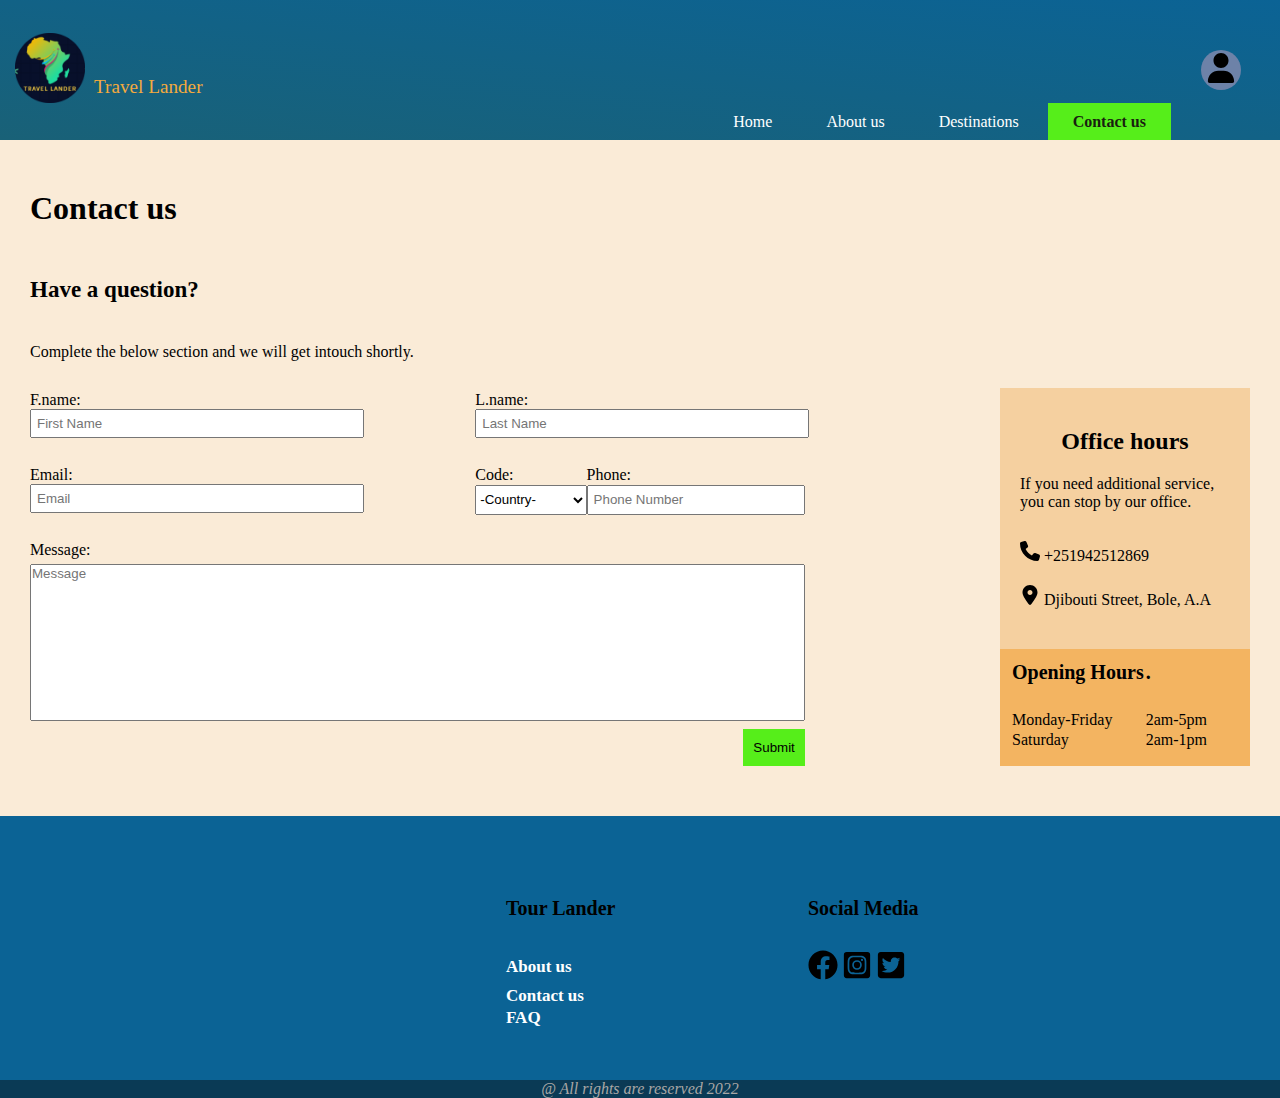
<file: 3Contact_us.html>
<!DOCTYPE html>
<html lang="en">
    <head>
        <meta charset="UTF-8">
        <meta http-equiv="X-UA-Compatible" content="IE=edge">
        <meta name="viewport" content="width=device-width, initial-scale=1.0">
        <link href="3Contact_us.css" rel="stylesheet">
        <title>TRAVEL LANDER| Contact us</title>
    </head>
    <body>
        <header>
            <div class="logo">
                <div class="menu-container">
                    <div class="menu" id="menu">
                        <div class="menu-line"></div>
                        <div class="menu-line"></div>
                        <div class="menu-line"></div>
                    </div>
                </div>
                <div class="logo-division">
                    <img class="logo__image" src="src_pictures/logo.png" alt="company logo" width="70px" height="70px">
                    <span class="logo__company-name">Travel Lander</span>
                </div>
                <section class="user-logo-container">
                    <div class="user-logo"><a title="My Account" href="7My_Account.html"><img class="user-logo__img" src="src_pictures/user-solid.svg" alt="user logo" height="30px" width="30px"></a></div>
                </section>
            </div>
            <div class="links-container" id="links-container">
                <div class="links">
                    <a class="links__a" href="index.html">Home</a>
                    <a class="links__a" href="4About_us.html">About us</a>
                    <a class="links__a" href="2Destinations.html">Destinations</a>
                    <a class="links__a" href="3Contact_us.html">Contact us</a>
                </div>
                <section class="user-logo-container-disp">
                    <div class="user-logo"><a title="My Account" href="7My_Account.html"><img class="user-logo__img" src="src_pictures/user-solid.svg" alt="user logo" height="30px" width="30px"></a></div>
                </section>
            </div>
        </header>
        <div class="container">
            <div class="description">
                <h1 class="description__h1">Contact us</h1>
                <h2 class="description__h2">Have a question?</h2>
                <p class="description__p">Complete the below section and we will get intouch shortly.</p>
                <form class="form">
                    <section class="form-sections">
                        <label for="fname">F.name:</label>
                        <input id="fname" class= "input" type="text" placeholder="First Name">
                        <small id="small">*Required</small>
                    </section>
                    <section class="last-name-container">
                        <label for="lname">L.name:</label>
                        <input id="lname" class= "input" type="text" placeholder="Last Name">
                        <small id="small">*Required</small>
                    </section>
                    <section class="email-conatiner">
                        <label for="email">Email:</label>
                        <input id="email" class= "input" type="text" placeholder="Email">
                        <small id="small">*Required</small>
                    </section>
                    <section class="phone-number-container">
                        <label id="phone-number__code" for=country-code>Code:</label>
                        <select Class="country-code" id="country-code">
                            <option class="country-code__options" value="" select="selected">-Country-</option>
                            <option class="country-code__options" vlaue="" select="selected">CAN(+1)</option>
                            <option class="country-code__options" vlaue="" select="selected">ETH(+251)</option>
                            <option class="country-code__options" vlaue="" select="selected">USA(+1)</option>
                            <option class="country-code__options" vlaue="" select="selected">NGA(+234)</option>
                            <option class="country-code__options" vlaue="" select="selected">RUS(+7)</option>
                        </select>
                        <label for="phone-number__number">Phone:</label>
                        <input id="phone-number__number" type="text" placeholder="Phone Number">
                        <small id="small">*Required</small>
                    </section>
                    <section class="form-section-message">
                        <label for="message">Message:</label>
                        <input id="message" class= "input-message" type="text" placeholder="Message">
                        <small id="small">*Required</small>
                    </section>
                    <section class="form-section-button">
                        <button id="submit-button" class="submit-button" type="submit">Submit</button>
                    </section>
                </form>
            </div>
            <div class="container-office-hours">
                <div class="office-hours">
                    <section class="office-hours-upper">
                        <h2 class="office-hours-upper__h2">Office hours</h2>
                        <p class="office-hours-upper__p">If you need additional service, you can stop by our office.</p>
                        <section id="phone">
                            <img src="src_pictures/phone.svg" alt="Phone icon" height="20px" width="20px">
                            +251942512869
                        </section>
                        <section id="location">
                            <img src="src_pictures/location.svg" alt="Location icon" height="20px" width="20px">
                            Djibouti Street, Bole, A.A
                        </section>
                    </section>
                    <section class="office-hours-foot">
                    <table class="opening-hours-table">
                        <tr>
                            <th class="opening-hours-table__th">Opening Hours</th>
                            <th class="opening-hours-table__th">.</th>
                        </tr>
                        <tr>
                            <td class="opening-hours-table__td">Monday-Friday</td>
                            <td class="opening-hours-table__td">2am-5pm</td>
                        </tr>
                        <tr>
                            <td class="opening-hours-table__td">Saturday</td>
                            <td class="opening-hours-table__td">2am-1pm</td>
                        </tr>
                    </table> 
                    </section>
                </div>
            </div>
        </div>
        <footer>
            <div class="footer">
                <table class="footer__table">
                    <tr class=>
                    <th class="table__header">Tour Lander</th>
                    <th class="table__header">Social Media</th>
                    </tr>
                    <tr>
                        <td><a class="footer__table__links" href="4About_us.html">About us</a></td>
                        <td><a href="http://www.facebook.com/"><img title="FaceBook" id="facebook_icon" src="src_pictures/facebook.svg" alt="Facebook icon" width="30px" height="30px"></a>
                            <a href="http://www.instagram.com/"><img title="Instagram" id="instgram_icon" src="src_pictures/instagram.svg" alt="Instagram icon" width="30px" height="30px"></a>
                            <a href="http://www.twitter.com"><img title="Twitter" id="twitter_icon" src="src_pictures/twitter.svg" alt="Twitter icon" width="30px" height="30px"></a>
                        </td>
                    </tr>
                    <tr>
                        <td><a class="footer__table__links" href="3Contact_us.html">Contact us</a></td>
                    </tr>
                    <tr>
                        <td><a class="footer__table__links" href="6FAQ.html">FAQ</td>
                    </tr>
                </table>
            </div>
            <div class="footer__bed"><em>@ All rights are reserved 2022</em></div>
        </footer>

<!--Menu-->
        <script>
            const toggleButton= document.getElementById("menu");
            const linksContainer= document.getElementById("links-container");
            toggleButton.addEventListener('click', ()=>{
                linksContainer.classList.toggle('active')
            });
        </script>
        
<!--form validator-->
        <script src="form.js"></script>
    </body>
</html>
</file>
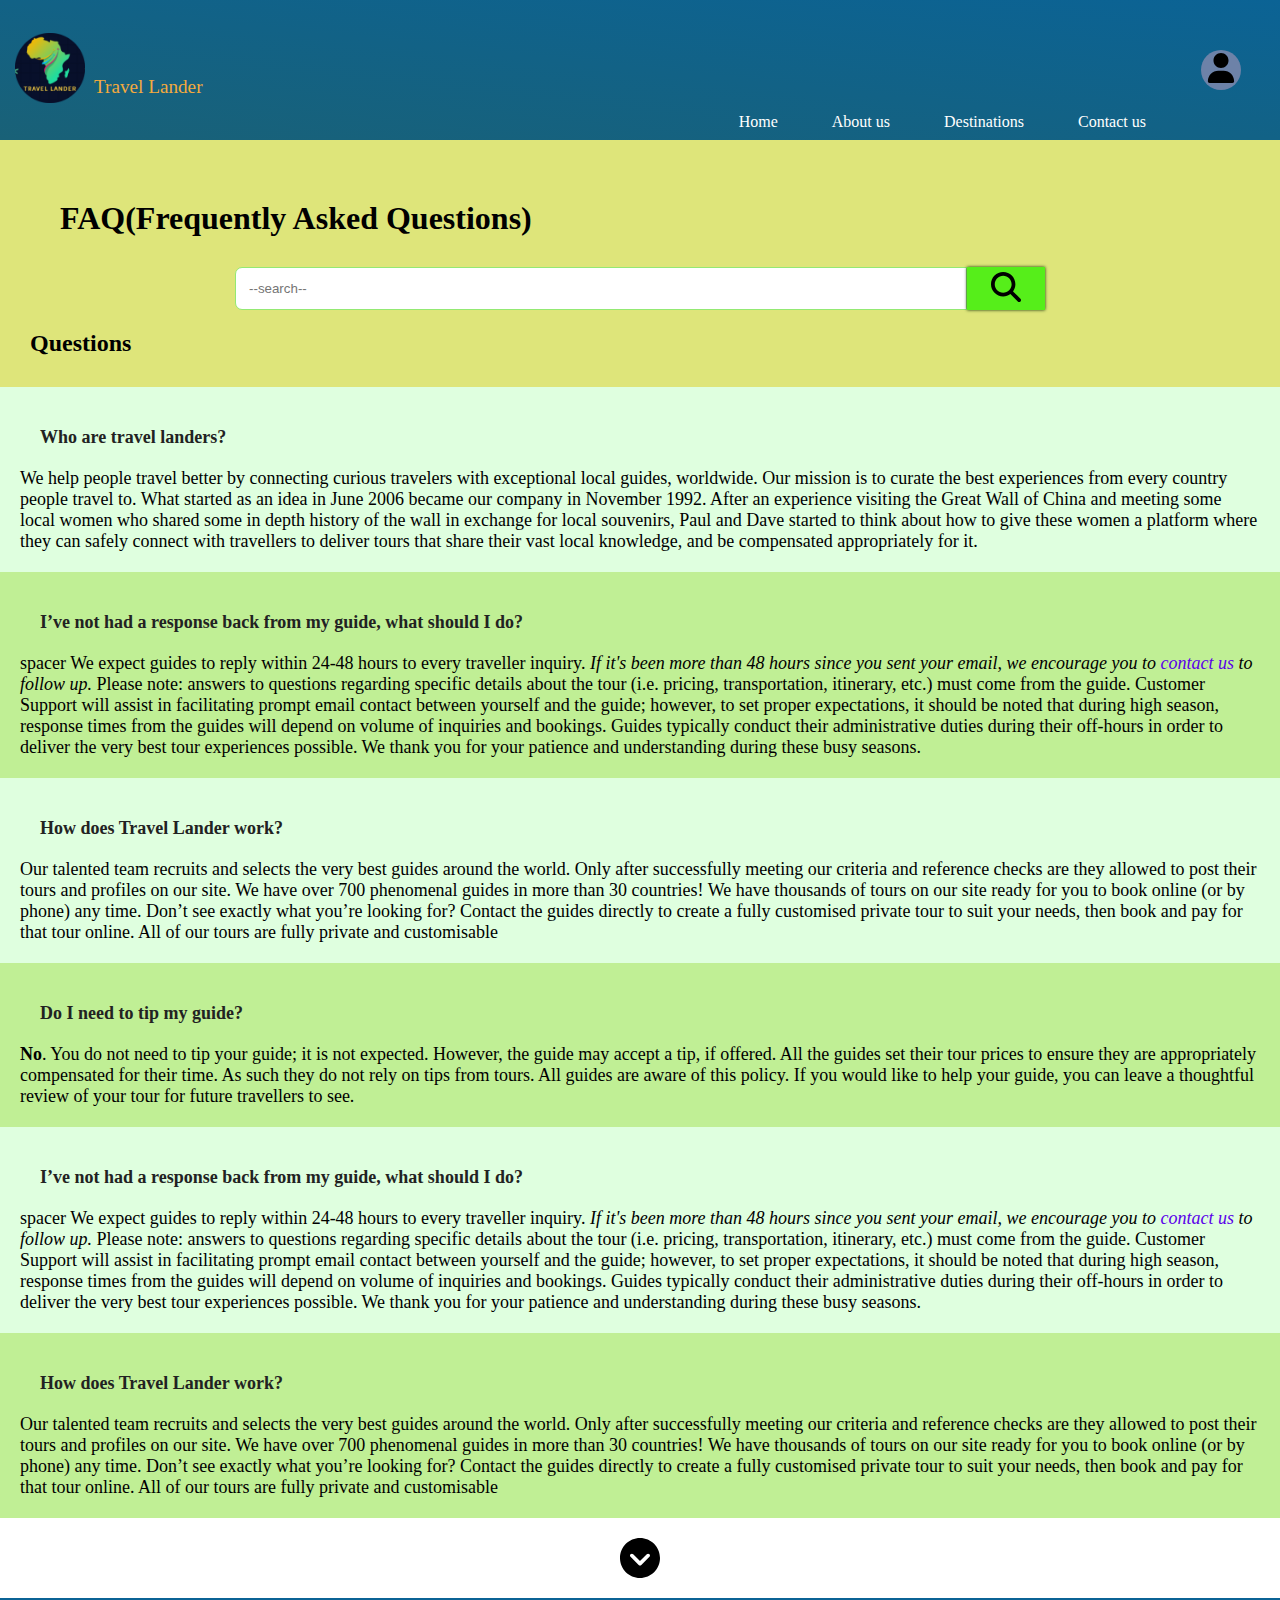
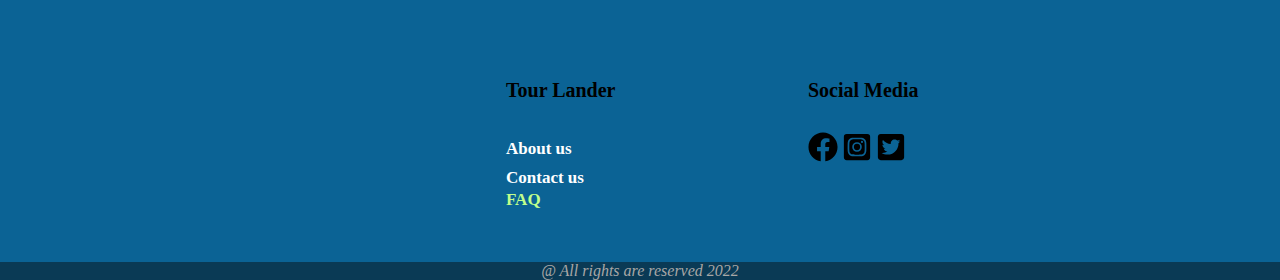
<file: 6FAQ.html>
<!DOCTYPE html>
<html lang="en">
<head>
    <meta charset="UTF-8">
    <meta http-equiv="X-UA-Compatible" content="IE=edge">
    <meta name="viewport" content="width=device-width, initial-scale=1.0">
    <link href="6FAQ.css" rel="stylesheet">
    <title>Travel Lander|FAQ</title>
</head>
<body>
    <header>
        <div class="logo">
            <div class="menu-container">
                <div class="menu" id="menu">
                    <div class="menu-line"></div>
                    <div class="menu-line"></div>
                    <div class="menu-line"></div>
                </div>
            </div>
            <div class="logo-division">
                <img class="logo__image" src="src_pictures/logo.png" alt="company logo" width="70px" height="70px">
                <span class="logo__company-name">Travel Lander</span>
            </div>
            <section class="user-logo-container">
                <div class="user-logo"><a title="My Account" href="7My_Account.html"><img class="user-logo__img" src="src_pictures/user-solid.svg" alt="user logo" height="30px" width="30px"></a></div>
            </section>
        </div>
        <div class="links-container" id="links-container">
            <div class="links">
                <a class="links__a" href="index.html">Home</a>
                <a class="links__a" href="4About_us.html">About us</a>
                <a class="links__a" href="2Destinations.html">Destinations</a>
                <a class="links__a" href="3Contact_us.html">Contact us</a>
            </div>
            <section class="user-logo-container-disp">
                <div class="user-logo"><a title="My Account" href="7My_Account.html"><img class="user-logo__img" src="src_pictures/user-solid.svg" alt="user logo" height="30px" width="30px"></a></div>
            </section>
        </div>
    </header>
    <div class="search-tab-container">
        <h1 class="search-tab-container">FAQ(Frequently Asked Questions)</h1>
        <form class="search-tab" id="search_tab">
        <input class="search-tab__input"  id="search" type="string" placeholder="--search--">
        <label for="search"><button id="search-tab__button" class="search-tab__button" type="submit"><img class="search-tab__image" src="src_pictures/search.svg" alt="Search icon" width="12x" height="12px"></button></label>
        </form>
        <h2 class="search-tab-container__h2">Questions</h2>
    </div>
    <div class="questions odd">
        <h3 class="questions__h3">Who are travel landers?</h3>
        <p class="questions__p"> We help people travel better by connecting curious travelers with exceptional local guides, worldwide. Our mission is to curate the best experiences from every country people travel to.
            What started as an idea in June 2006 became our company in November 1992.
            After an experience visiting the Great Wall of China and meeting some local women who shared some in depth history of the wall in exchange for local souvenirs, 
            Paul and Dave started to think about how to give these women a platform where they can safely connect with travellers to deliver tours that share their vast local knowledge, 
            and be compensated appropriately for it.</p>
    </div>
    <div class="questions even">
        <h3 class="questions__h3">I’ve not had a response back from my guide, what should I do?</h3>
        <p class="questions__p">spacer We expect guides to reply within 24-48 hours to every traveller inquiry. 
            <em>If it's been more than 48 hours since you sent your email, we encourage you to <a href="3Contact_us.html">contact us</a> to follow up.</em>
            Please note: answers to questions regarding specific details about the tour (i.e. pricing, transportation, itinerary, etc.) must come from the guide.
            Customer Support will assist in facilitating prompt email contact between yourself and the guide; however, to set proper expectations, 
            it should be noted that during high season, response times from the guides will depend on volume of inquiries and bookings. 
            Guides typically conduct their administrative duties during their off-hours in order to deliver the very best tour experiences possible.
            We thank you for your patience and understanding during these busy seasons.</p>
    </div>
    <div class="questions odd">
        <h3 class="questions__h3">How does Travel Lander work?</h3>
        <p class="questions__p">Our talented team recruits and selects the very best guides around the world. Only after successfully meeting our criteria and reference checks are they allowed to post their tours and profiles on our site.
            We have over 700 phenomenal guides in more than 30 countries!
            We have thousands of tours on our site ready for you to book online (or by phone) any time. 
            Don’t see exactly what you’re looking for? Contact the guides directly to create a fully customised private tour to suit your needs, 
            then book and pay for that tour online. All of our tours are fully private and customisable</p>
    </div>
    <div class="questions even">
        <h3 class="questions__h3">Do I need to tip my guide?</h3>
        <p class="questions__p"><strong>No</strong>. You do not need to tip your guide; it is not expected. However, the guide may accept a tip, if offered.
            All the guides set their tour prices to ensure they are appropriately compensated for their time. As such they do not rely on tips from tours.
            All guides are aware of this policy.
            If you would like to help your guide, you can leave a thoughtful review of your tour for future travellers to see.</p>   
    </div>
    <div class="questions odd">
        <h3 class="questions__h3">I’ve not had a response back from my guide, what should I do?</h3>
        <p class="questions__p">spacer We expect guides to reply within 24-48 hours to every traveller inquiry. 
            <em>If it's been more than 48 hours since you sent your email, we encourage you to <a href="3Contact_us.html">contact us</a> to follow up.</em>
            Please note: answers to questions regarding specific details about the tour (i.e. pricing, transportation, itinerary, etc.) must come from the guide.
            Customer Support will assist in facilitating prompt email contact between yourself and the guide; however, to set proper expectations, 
            it should be noted that during high season, response times from the guides will depend on volume of inquiries and bookings. 
            Guides typically conduct their administrative duties during their off-hours in order to deliver the very best tour experiences possible.
            We thank you for your patience and understanding during these busy seasons.</p>
    </div>
    <div class="questions even">
        <h3 class="questions__h3">How does Travel Lander work?</h3>
        <p class="questions__p">Our talented team recruits and selects the very best guides around the world. Only after successfully meeting our criteria and reference checks are they allowed to post their tours and profiles on our site.
            We have over 700 phenomenal guides in more than 30 countries!
            We have thousands of tours on our site ready for you to book online (or by phone) any time. 
            Don’t see exactly what you’re looking for? Contact the guides directly to create a fully customised private tour to suit your needs, 
            then book and pay for that tour online. All of our tours are fully private and customisable</p>
    </div>
    <div class="questions odd">
        <h3 class="questions__h3">Do I need to tip my guide?</h3>
        <p class="questions__p"><strong>No</strong>. You do not need to tip your guide; it is not expected. However, the guide may accept a tip, if offered.
            All the guides set their tour prices to ensure they are appropriately compensated for their time. As such they do not rely on tips from tours.
            All guides are aware of this policy.
            If you would like to help your guide, you can leave a thoughtful review of your tour for future travellers to see.</p>
    </div>
    <div class="questions even">
        <h3 class="questions__h3">How does Travel Lander work?</h3>
        <p class="questions__p">Our talented team recruits and selects the very best guides around the world. Only after successfully meeting our criteria and reference checks are they allowed to post their tours and profiles on our site.
            We have over 700 phenomenal guides in more than 30 countries!
            We have thousands of tours on our site ready for you to book online (or by phone) any time. 
            Don’t see exactly what you’re looking for? Contact the guides directly to create a fully customised private tour to suit your needs, 
            then book and pay for that tour online. All of our tours are fully private and customisable</p>
    </div>
    <div class="questions odd">
        <h3 class="questions__h3">I’ve not had a response back from my guide, what should I do?</h3>
        <p class="questions__p">spacer We expect guides to reply within 24-48 hours to every traveller inquiry. 
            <em>If it's been more than 48 hours since you sent your email, we encourage you to <a href="3Contact_us.html">contact us</a> to follow up.</em>
            Please note: answers to questions regarding specific details about the tour (i.e. pricing, transportation, itinerary, etc.) must come from the guide.
            Customer Support will assist in facilitating prompt email contact between yourself and the guide; however, to set proper expectations, 
            it should be noted that during high season, response times from the guides will depend on volume of inquiries and bookings. 
            Guides typically conduct their administrative duties during their off-hours in order to deliver the very best tour experiences possible.
            We thank you for your patience and understanding during these busy seasons.</p>
    </div>
    <div class="questions even">
        <h3 class="questions__h3">Do I need to tip my guide?</h3>
        <p class="questions__p"><strong>No</strong>. You do not need to tip your guide; it is not expected. However, the guide may accept a tip, if offered.
            All the guides set their tour prices to ensure they are appropriately compensated for their time. As such they do not rely on tips from tours.
            All guides are aware of this policy.
            If you would like to help your guide, you can leave a thoughtful review of your tour for future travellers to see.</p>    
    </div>
    <div class="questions odd">
        <h3 class="questions__h3">Do I need to tip my guide?</h3>
        <p><strong>No</strong>. You do not need to tip your guide; it is not expected. However, the guide may accept a tip, if offered.
            All the guides set their tour prices to ensure they are appropriately compensated for their time. As such they do not rely on tips from tours.
            All guides are aware of this policy.
            If you would like to help your guide, you can leave a thoughtful review of your tour for future travellers to see.</p>   
    </div>
    <div class="chevron-down" id="chevron-down" onclick="revel()">
        <img src="src_pictures/chevron-down.svg" alt="chevrion down icon" height="40px" width="40px">
    </div>
    <div class="chevron-up" id="chevron-up" onclick="hide()">
        <img src="src_pictures/chevron-up.svg" alt="chevrion up icon" height="40px" width="40px">
    </div>

    <footer>
        <div class="footer">
            <table class="footer__table">
                <tr class=>
                <th class="table__header">Tour Lander</th>
                <th class="table__header">Social Media</th>
                </tr>
                <tr>
                    <td><a class="footer__table__links about-us" href="4About_us.html">About us</a></td>
                    <td><a href="http://www.facebook.com/"><img title="FaceBook" id="facebook_icon" src="src_pictures/facebook.svg" alt="Facebook icon" width="30px" height="30px"></a>
                        <a href="http://www.instagram.com/"><img title="Instagram" id="instgram_icon" src="src_pictures/instagram.svg" alt="Instagram icon" width="30px" height="30px"></a>
                        <a href="http://www.twitter.com"><img title="Twitter" id="twitter_icon" src="src_pictures/twitter.svg" alt="Twitter icon" width="30px" height="30px"></a>
                    </td>
                </tr>
                <tr>
                    <td><a class="footer__table__links contact-us" href="3Contact_us.html">Contact us</a></td>
                </tr>
                <tr>
                    <td><a class="footer__table__links faq" href="6FAQ.html">FAQ</td>
                </tr>
            </table>
        </div>
        <div class="footer__bed"><em>@ All rights are reserved 2022</em></div>
    </footer>
    
<!--menu-->
    <script>
        const toggleButton= document.getElementById("menu");
        const linksContainer= document.getElementById("links-container");
        toggleButton.addEventListener('click', ()=>{
            linksContainer.classList.toggle('active')
        });
    </script>
<!--Bottom extender and contractor-->
    <script>
        let questions= document.querySelectorAll('.questions');
        let down= document.getElementById('chevron-down');
        let up= document.getElementById('chevron-up');
        up.style.display="none";
        
        function hide(){
            down.style.display="flex";
            up.style.display="none";
            for(i=6;i<questions.length;i++){
                questions[i].style.display="none";
            }    
        }
        hide();
        function revel(){
            down.style.display="none";
            up.style.display="flex";
            for(i=6;i<questions.length;i++){
                questions[i].style.display="grid";
            }
        }
    </script>

<!--form validator-->
    <script>
      let search= document.getElementById("search");
      function validateInput(){
            if(search.value.trim()===""){
                error(search);
            }
            else{
                success(search);
            }
        }
        function success(input){
            search.style.border="2px solid green"; 
        }
        function error(input){
            search.style.border="1px solid red";
        }
        document.getElementById('search-tab__button')
        .addEventListener("click",(event)=>{
        event.preventDefault();
        validateInput();
        });  
    </script>
</body>
</html>
</file>
<file: 3Contact_us.css>
*{
    margin:0px;
    padding:0px;
    box-sizing:border-box;
}
body{
    overflow-x:hidden;
}

/*Header*/
header{
    display:flex;
    flex:0 1 auto;
    justify-content: space-between;
    align-items:center;
    background-image:linear-gradient(to bottom left,#0b6395,#196177);
    box-shadow:10px 0px 90px rgb(6, 50, 75);
}
.menu-line{
    display:none;
}
.menu-line{
    background-color:white;
    width:25px;
    height:3px;
    margin-top:4px;
}
.logo{
    margin-left:15px;
}
.logo__company-name{
    position:relative;
    top:-10px;
    left:5px;
    font-size:larger;
    color:rgb(243, 170, 61);
}

/*Links*/
.links-container{
    width:1000px;
    height:140px;
    margin:0px;
    padding:9px;
    display:flex;
    justify-content:right; 
    align-items:flex-end;
}

.links__a{
    text-decoration:none;
    font-weight:400;
    color:white;
    padding:10px 25px;
}
.links__a:hover{
    background-color:#114868;

}
.links__a[href="3Contact_us.html"]{
    background-color:#56ee1a;
    color:#191f0f;
    font-weight:600;
    text-shadow:none;
}
.links__a[href="3Contact_us.html"]:hover{
    background-color:#a1fa7e;
}

/*User logo*/
.user-logo-container{
    display:none;
    width:100px;
    height:auto;
    justify-content:left;
    align-items:center;    
}
.user-logo-container-disp{
    width:100px;
    height:100%;
    display:flex;
    justify-content:center;
    align-items:center;    
}
.user-logo{
    background-color:rgb(109, 130, 168);
    width:40px;
    height:40px;
    display:flex;
    justify-content:center;
    align-items:center;
    border-radius:100%;    
}
.user-logo:hover{
    background-color:rgb(84, 140, 243);  
}

/*body*/
.container{
    display:grid;
    grid-template-columns: 73% 27%;
    background-color: antiquewhite;
    height:fit-content;
    padding:50px 30px;
    
}
.description__h1{
    font-size:32px;
    font-family:serif;
    padding-bottom:50px;
}
.description__h2{
    font-size:23px;
    font-family:serif;
    padding-bottom:40px;
}
.description__p{
    font-family:serif;
    padding-bottom:30px;
}
.container-office-hours{
    display:flex;
    justify-content:end;
    align-items:end;
    height:100%;
}
.office-hours{
    background-color: rgb(245, 208, 160);
    display:flex;
    flex-direction:column;
    width:250px;
    height:fit-content;
}
.office-hours-upper{
    display:flex;
    flex-direction:column;
    justify-content: space-between;
    padding: 20px 20px 30px 20px;
}
.office-hours-upper__h2{
    display:flex;
    justify-content:center;
    padding:20px 0px;
}
.office-hours-upper__p{
    padding-bottom:20px;
}
#phone{
    padding:10px 0px;
}
#location{
    padding:10px 0px;
}
.office-hours-foot{
    background-color:rgb(243, 180, 97);
    padding: 10px 10px 15px 10px;
}
.opening-hours-table__th{
    padding-bottom:25px;
}
.opening-hours-table__td{
    padding-right:28px;
}
.form{
    display:grid;
    grid-template-columns:50% 50%;
    grid-template-rows: 20% 20% 50% 10%;
    height:375px;
}
.form-sections{
    padding-bottom:30px;
}
.form-section-message{
    grid-column-start:1;
    grid-column-end:3;    
}
.input{
    display:block;
    width:75%;
    padding:5px;
}
#small{
    visibility: hidden;
}
.phone-number-container{
    display:grid;
    grid-template-columns: 25% 70%;
    grid-template-rows: 25% 40%;
}
#country-code{
    grid-column-start: 1;
    grid-column-end: 2;
    grid-row-start: 2;
    grid-row-end: 3;
}
#phone-number__number{
    width:70%;
    padding:5px;
}
.input-message{
    width:87%;
    padding-bottom: 138px;
    margin-top:5px;
    display:block;
}
.form-section-button{
    grid-column-start: 2;
    grid-column-end:3;
    display:flex;
    width:74%;
    justify-content:end;
}
.submit-button{
    padding:0px 10px;
    background-color:#56ee1a;
    border:none;
}
.submit-button:hover{
    padding:3px 14px;
    background-color:#89e664;
    
}

/*footer*/
.footer{
    display:flex;
    justify-content:right;
    padding:50px;
    padding-right:170px;
    background-color:#0b6395;

}
.table__header{
    height:80px;
    width:300px;
}
th,td{
    text-align:left;
}
th{
    font-size:20px;
}
.footer__table__links{
    text-decoration:none;
    color:rgb(255, 255, 255);
    font-size:17px;
    font-weight:bolder;
}
.footer__bed{
    display:flex;
    justify-content:center;
    background-color:#0a3a55;
    width:100%;
    color:rgb(168, 167, 166);
}
 

@media all and (max-width:768px){

    /*header part*/
    header{
        flex-direction:column;
        justify-content: center;
        width:100%;
    }
    .menu-container{
        display:flex;
        justify-content:center;
        align-items:center;
        margin:0px 10px;
    }
    .menu{
        /*position:absolute;*/
        left:15px;
        top:20px;
    }
    .menu-line{
        display:block;
    }
    .logo-division{
        margin-left:10px;
    }

    .logo__image{
        width:50px;
        height:50px;
    }
    .logo__company-name{
        display:block;
        margin-top:10px;
        width:100%;
        font-size:13px;
    }
    .logo{
        display:grid;
        grid-template-columns:15% 30% 55%;
        width:100%;
        margin-top:10px;
        margin-left:0px;
    }
    .links-container{
        display:none;
        width:100%;
        padding:0px;
        margin-bottom:15px;

    }
    .active{
        display:block;
    }
    .links{
        width:100%;
        background-color: #0a3a55;
    }
    .links__a{
        display:block;
        border-top:1px solid rgb(34, 31, 31);
    }
    .links__a:hover{
        background-color:#052c42;
    }
    .links__a[href="1Home.html"]{
        background-color:transparent;
        border-top: none;
    }
    .user-logo-container{
        display:flex;
    }
    .user-logo{
        position:absolute;
        right:20px;
        top:20px;
        width:30px;
        height:30px;
    }
    .user-logo__img{
        width:24px;
        height:24px;
    }

    /*body*/
    .container{
        grid-template-columns:100%;
        grid-template-rows:70% 30%;
        height:auto;
    }
    .description__h1{
        font-size: 23px;
        padding-bottom:17px;
    }
    .description__h2{
        padding-bottom: 17px;
        font-size: 17px;
    }
    .description__p{
        padding-bottom: 19px;
    }
    .form{
        grid-template-columns:100%;
        grid-template-rows:repeat(4,15%) 45% 5%;
        height:auto;
    }
    .last-name-container{
        grid-column-start: 1;
        grid-row-start: 2;
    }
    .email-conatiner{
        grid-column-start: 1;
        grid-row-start: 3;
    }
    .phone-number-container{
        grid-column-start: 1;
        grid-row-start: 4;
    }
    .form-section-message{
        grid-column-start:1;
        grid-row-start:5;
    }
    .form-section-button{
        grid-column-start: 1;
        grid-row-start: 6;
        height:30px;
        width:87%;
    }
    .container-office-hours{
        justify-content: center;
        align-items:center;
    }
    .office-hours{
        margin-bottom: 34px;
        margin-top: 20px;
    }

    /*footer*/
    .footer{
        padding:50px;
    }
    .footer__bed{
        font-size:14px;
    }
    .footer__table__links{
        font-size:15px;
    }
    .table__header{
        font-size:17px;
    }  
}
@media all and (min-width:769px){
    .logo__company-name{
        display:inline-block;
        margin-top:10px;
    }
}
</file>
<file: 6FAQ.css>
*{
    margin:0px;
    padding:0px;
    box-sizing:border-box;
}

/*Header*/
header{
    display:flex;
    flex:0 1 auto;
    justify-content: space-between;
    align-items:center;
    background-image:linear-gradient(to bottom left,#0b6395,#196177);
    box-shadow:10px 0px 90px rgb(6, 50, 75);
}
.menu-line{
    display:none;
}
.menu-line{
    background-color:white;
    width:25px;
    height:3px;
    margin-top:4px;
}
.logo{
    margin-left:15px;
}
.logo__company-name{
    position:relative;
    top:-10px;
    left:5px;
    font-size:larger;
    color:rgb(243, 170, 61);
}

/*Links*/
.links-container{
    width:1000px;
    height:140px;
    margin:0px;
    padding:9px;
    display:flex;
    justify-content:right; 
    align-items:flex-end;
}

.links__a{
    text-decoration:none;
    font-weight:400;
    color:white;
    padding:10px 25px;
}
.links__a:hover{
    background-color:#114868;

}


/*User logo*/
.user-logo-container{
    display:none;
    width:100px;
    height:auto;
    justify-content:left;
    align-items:center;    
}
.user-logo-container-disp{
    width:100px;
    height:100%;
    display:flex;
    justify-content:center;
    align-items:center;    
}
.user-logo{
    background-color:rgb(109, 130, 168);
    width:40px;
    height:40px;
    display:flex;
    justify-content:center;
    align-items:center;
    border-radius:100%;    
}
.user-logo:hover{
    background-color:rgb(84, 140, 243);  
}

/*Body*/
.search-tab-container{
    padding:30px;
    background-color:rgb(222 229 122);
}
.search-tab{
    display:flex;
    justify-content:center;
}
.search-tab__input{
    padding:13px;
    width:60%;
    border:1px solid #94e973;
    border-radius:7px 0px 0px 7px;
}
.search-tab__button{
    width: 78px;
    height: 43px;
    background-color:#56ee1a;
    border:none;
    box-shadow:0px 0px 3px #123107;
}
.search-tab__button:hover{
    background-color:#a1fa7e;
}
.search-tab__image{
    width:30px;
    height:30px;
}
.search-tab-container__h2{
    padding-top:20px;
}
.questions{ 
    padding:20px;
}
.questions__p a{
    text-decoration: none;
    color:#5a00e9;
}
.odd{
    background-color:rgb(223 255 223);
}
.even{
    background-color:rgb(192 239 149);
}
.questions__h3{
    font-size:18px;
    color:rgb(34, 34, 34);
    padding:20px;
}
.questions__p{
    font-size:18px;
}
.chevron-up{
    display:flex;
    justify-content:center;
    align-items:center;
    padding:20px;
}
.chevron-down{
    display:flex;
    justify-content:center;
    align-items:center;
    padding:20px;
}

/*footer*/
.footer{
    display:flex;
    justify-content:right;
    padding:50px;
    padding-right:170px;
    background-color:#0b6395;

}
.table__header{
    height:80px;
    width:300px;
}
th,td{
    text-align:left;
}
th{
    font-size:20px;
}
.footer__table__links{
    text-decoration:none;
    color:rgb(255, 255, 255);
    font-size:17px;
    font-weight:bolder;
}
.faq{
    color:rgb(192, 255, 140);
}
.footer__bed{
    display:flex;
    justify-content:center;
    background-color:#0a3a55;
    width:100%;
    color:rgb(168, 167, 166);
}

/*Mobile S, Mobile M, Mobile L, and Tablet*/
@media all and (max-width:768px){
    body{
        overflow-x:hidden;
    }
    
    /*header part*/
    header{
        flex-direction:column;
        justify-content: center;
        width:100%;
    }
    .menu-container{
        display:flex;
        justify-content:center;
        align-items:center;
        margin:0px 10px;
    }
    .menu{
        /*position:absolute;*/
        left:15px;
        top:20px;
    }
    .menu-line{
        display:block;
    }
    .logo-division{
        margin-left:10px;
    }

    .logo__image{
        width:50px;
        height:50px;
    }
    .logo__company-name{
        display:block;
        margin-top:10px;
        width:100%;
        font-size:13px;
    }
    .logo{
        display:grid;
        grid-template-columns:15% 30% 55%;
        width:100%;
        margin-top:10px;
        margin-left:0px;
    }
    .links-container{
        display:none;
        width:100%;
        padding:0px;
        margin-bottom:15px;
    }
    .active{
        display:block;
    }
    .links{
        width:100%;
        background-color: #0a3a55;
    }
    .links__a{
        display:block;
        border-top:1px solid rgb(34, 31, 31);
    }
    .links__a:hover{
        background-color:#052c42;
    }
    .user-logo-container{
        display:flex;
    }
    .user-logo{
        position:absolute;
        right:20px;
        top:20px;
        width:30px;
        height:30px;
    }
    .user-logo__img{
        width:24px;
        height:24px;
    }

    /*Body*/
    .search-tab-container {
        font-size: 20px;
        padding: 18px;
    }
    .search-tab__input {
        padding: 14px;
        height: 35px;
    }
    .search-tab__image {
        width: 21px;
        height: 19px;
    }
    .search-tab__button {
        width: 48px;
        height: 35px;
    }
    .search-tab-container__h2 {
        font-size: 21px;
    }
    .questions__p {
        font-size: 16px;
    }
    .questions__h3 {
        font-size: 16px;
    }

    /*footer*/
    .footer{
        padding:50px;
    }
    .footer__bed{
        font-size:14px;
    }
    .footer__table__links{
        font-size:15px;
    }
    .table__header{
        font-size:17px;
    }
}

    /*Laptop S,Laptop L*/
@media all and (min-width:769px){
    .logo__company-name{
        display:inline-block;
        margin-top:10px;
    }
}
</file>
